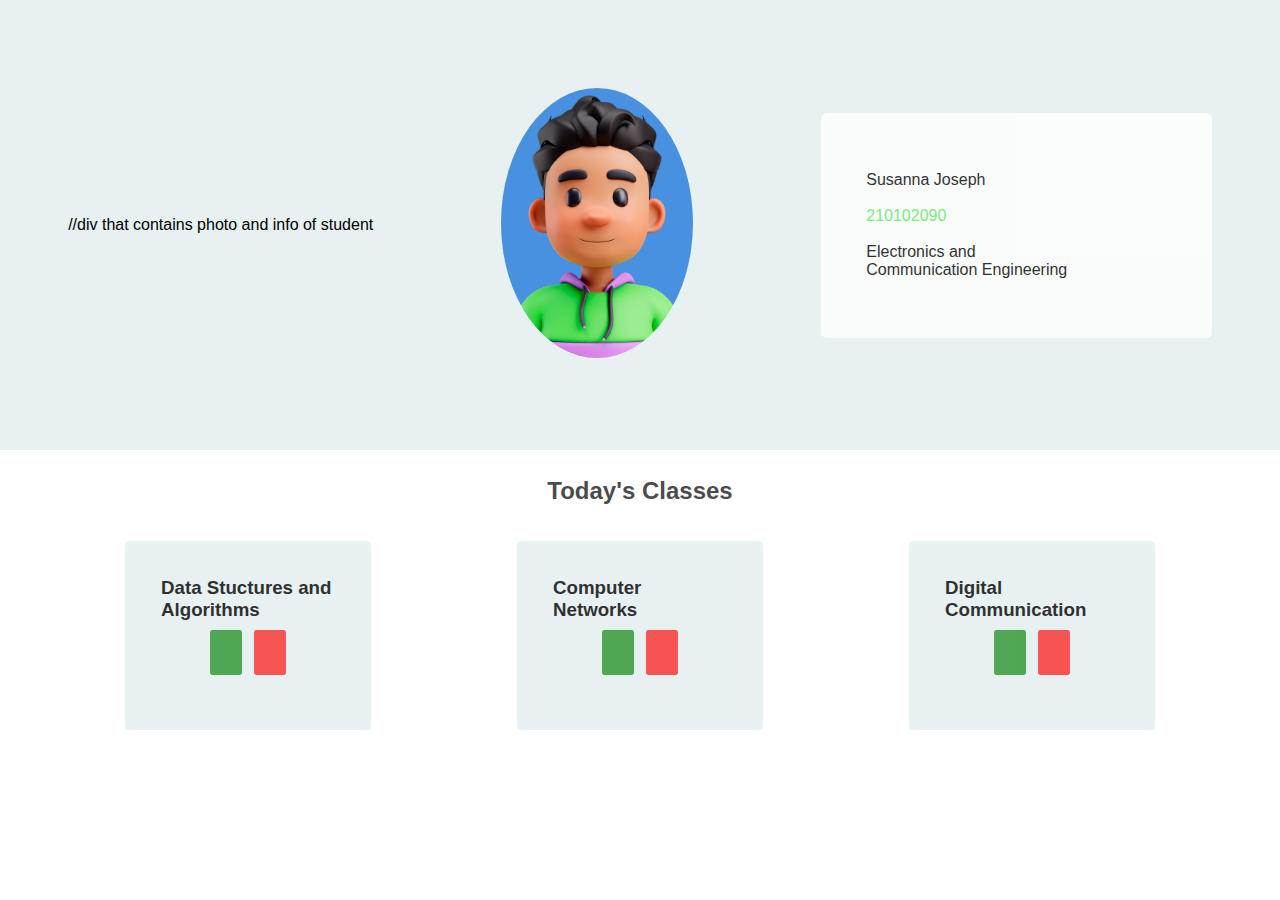
<file: Task1_recruitment/index.html>
<!DOCTYPE html>
<html lang="en">
<head>
    <meta charset="UTF-8">
    <meta name="viewport" content="width=device-width, initial-scale=1.0">
    <title>Personal Attendence</title>
    <link rel="stylesheet" href="style.css" />
</head>
<body>
    <div class="backgrnd">  //div that contains photo and info of student
        <div class="avatar">
            <img src="avatar.jpg" />
        </div>
        <div class="info">
            <p>Susanna Joseph</p>
            <br>
            <p id="rollno"> 210102090</p>
            <br>
            <p>Electronics and Communication Engineering</p>
        </div>
    </div>
    <div class="heading">
        <h2 id="heading">Today's Classes</h2>
    </div>
    <div class="classes">
        <div class="class" id="dsa">
          <h3 class="topic">Data Stuctures and Algorithms</h3>
          <div class="buttons">
            <button class="green" id="dsag" onclick="change_green_dsa()"></button>
            <button class="red"id="dsar" onclick="change_red_dsa()"></button>
          </div>   
        </div>
        <div class="class" id="cn">
          <h3 class="topic">Computer Networks</h3>
          <div class="buttons">
            <button class="green" id="cng" onclick="change_green_cn()"></button>
            <button class="red"id="cnr" onclick="change_red_cn()"></button>
          </div>  
        </div>
        <div class="class" id="dc">
          <h3 class="topic">Digital Communication</h3>
          <div class="buttons">
            <button class="green" id="dcg" onclick="change_green_dc()"></button>
            <button class="red" id="dcr" onclick="change_red_dc()"></button>
          </div>  
        </div>
      </div>
      <script>
        function change_green_dsa(){
            document.getElementById("dsa").style.backgroundColor="green";
            document.getElementById("dsar").style.visibility="hidden";
            document.getElementById("heading").style.display="none";
            document.getElementById("dsa").style.opacity= "0.8";
        }
        function change_red_dsa(){
            document.getElementById("dsa").style.backgroundColor="red";
            document.getElementById("dsag").style.visibility="hidden";
            document.getElementById("heading").style.display="none";
            document.getElementById("dsa").style.opacity= "0.8";
        }
        function change_green_cn(){
            document.getElementById("cn").style.backgroundColor="green";
            document.getElementById("cnr").style.visibility="hidden";
            document.getElementById("heading").style.display="none";
            document.getElementById("cn").style.opacity= "0.8";
        }
        function change_red_cn(){
            document.getElementById("cn").style.backgroundColor="red";
            document.getElementById("cng").style.visibility="hidden";
            document.getElementById("heading").style.display="none";
            document.getElementById("cn").style.opacity= "0.8";
        }
        function change_green_dc(){
            document.getElementById("dc").style.backgroundColor="green";
            document.getElementById("dcr").style.visibility="hidden";
            document.getElementById("heading").style.display="none";
            document.getElementById("dc").style.opacity= "0.8";
        }
        function change_red_dc(){
            document.getElementById("dc").style.backgroundColor="red";
            document.getElementById("dcg").style.visibility="hidden";
            document.getElementById("heading").style.display="none";
            document.getElementById("dc").style.opacity= "0.8";
        }
      </script>
</body>
</html>
</file>
<file: Task1_recruitment/style.css>
* {
    margin: 0;
    padding: 0;
    font-family: Arial, Helvetica, sans-serif;
  }
.backgrnd{
    height: 50vh;
    background-color: rgb(232, 241, 241);
    display: flex;
    justify-content: center;
    align-items: center;
    gap: 10vw;
}
img {
    height: 30vh;
    width: 15vw;
    object-fit: cover;
    border-radius: 50%;
}
.info{
    height: 25vh;
    width: 17vw;
    background-color: white;
    text-align: left;
    border-radius: 2%;
    display: flex;
    flex-direction: column;
    justify-content: center;
    align-items: left;
    padding-left: 5vh ;
    padding-right: 10vw;
    opacity: 0.8;
}
#rollno{
    color: rgb(94, 233, 94);
}
.heading{
    align-items: center;
    text-align: center;
    margin: 3vh;
}
#heading{
    opacity: 0.7;
}
.classes{
    display: flex;
    justify-content: center;
    align-items: center;
    gap: 10vw;
}
.class{
    height:15vh;
    width: 15vw;
    background-color: rgb(232, 241, 241);
    border-radius: 2%;
    padding: 3vh;
    margin: 1vh;
}
.green{
    background-color: green;
    height: 5vh;
    width: 2.5vw;
    border-radius: 6%;
    border: none;
}
.red{
    background-color: red;
    height: 5vh;
    width: 2.5vw;
    border-radius: 6%;
    border: none;
}
.buttons{
    display: flex;
    justify-content: center;
    align-items: center;
    gap: 1vw;
    opacity: 0.65;
}
.topic{
    padding: 1vh;
    opacity: 0.8;
}



@media only screen and (max-width: 600px){
    .backgrnd{
        height: 50vh;
        background-color: rgb(232, 241, 241);
        display: flex;
        flex-direction: column;
        justify-content: center;
        align-items: center;
        gap: 3vh;
    }
    .classes{
        display: flex;
        flex-direction: column;
        justify-content: center;
        align-items: center;
        gap: 5vh;
    }
    img {
        height: 20vh;
        width: 40vw;
        object-fit: cover;
        border-radius: 50%;
    }
    .info{
        height: 20vh;
        width: 50vw;
        background-color: white;
        text-align: center;
        border-radius: 2%;
        display: flex;
        flex-direction: column;
        justify-content: center;
        align-items: left;
        padding-left: 5vh ;
        padding-right: 10vw;
        opacity: 0.8;
    }
    .class{
        height:15vh;
        width:50vw;
        background-color: rgb(232, 241, 241);
        border-radius: 2%;
        padding: 3vh;
        margin: 1vh;
    }
    .green{
        background-color: green;
        height: 5vh;
        width: 10vw;
        border-radius: 6%;
        border: none;
    }
    .red{
        background-color: red;
        height: 5vh;
        width: 10vw;
        border-radius: 6%;
        border: none;
    }
}
</file>
